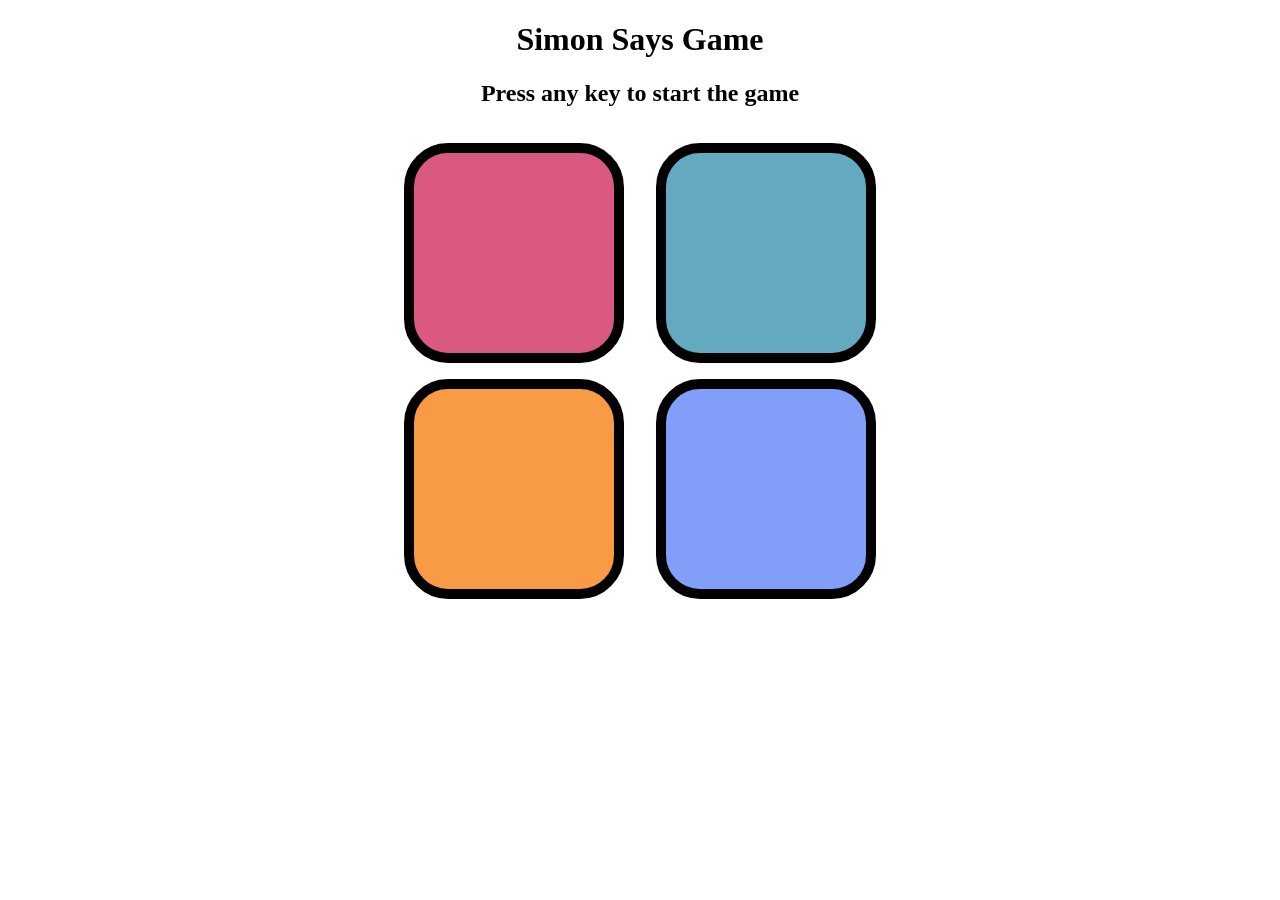
<file: html/menu/FullStackServices/SimonGame/index.html>
<!DOCTYPE html>
<html lang="en">
<head>
    <meta charset="UTF-8">
    <meta name="viewport" content="width=device-width, initial-scale=1.0">
    <title>Simon Says Game</title>
    <link rel="stylesheet" href="style.css">
</head>
<body>
    <h1>Simon Says Game</h1>
    <h2>Press any key to start the game</h2>

    <div class="btn-container">
        <div class="line-one">
            <div class="btn red" type="button" id="red"></div>
            <div class="btn yellow" type="button" id="yellow"></div>
        </div>
        <div class="line-two">
            <div class="btn green" type="button" id="green"></div>
            <div class="btn purple" type="button" id="purple"></div>
        </div>
    </div>
    <script src="app.js"></script>
</body>
</html>
</file>
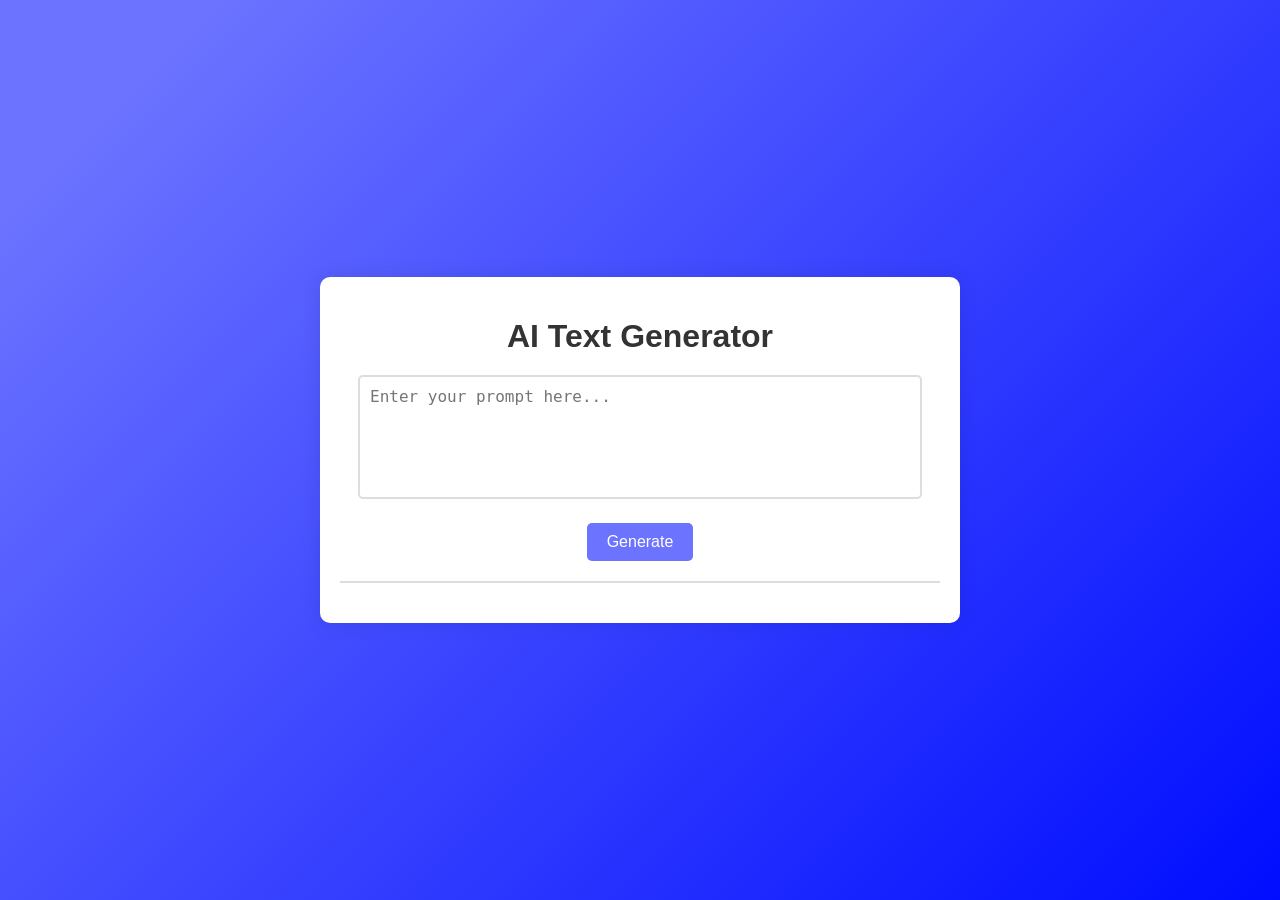
<file: html/menu/AIServices/chatbot.html>
<!DOCTYPE html>
<html lang="en">
<head>
    <meta charset="UTF-8">
    <meta name="viewport" content="width=device-width, initial-scale=1.0">
    <title>AI Text Generator</title>
    <style>
        body {
            font-family: Arial, sans-serif;
            background: linear-gradient(135deg, #6B73FF 10%, #000DFF 100%);
            display: flex;
            justify-content: center;
            align-items: center;
            height: 100vh;
            margin: 0;
        }

        .container {
            background: #fff;
            padding: 20px;
            border-radius: 10px;
            box-shadow: 0 0 20px rgba(0, 0, 0, 0.1);
            width: 50%;
            max-width: 600px;
            text-align: center;
        }

        h1 {
            margin-bottom: 20px;
            color: #333;
        }

        textarea {
            width: 90%;
            height: 100px;
            padding: 10px;
            border: 2px solid #ddd;
            border-radius: 5px;
            margin-bottom: 20px;
            font-size: 16px;
            resize: none;
        }

        button {
            background-color: #6B73FF;
            color: white;
            border: none;
            padding: 10px 20px;
            border-radius: 5px;
            cursor: pointer;
            font-size: 16px;
        }

        button:hover {
            background-color: #000DFF;
        }

        #responseContainer {
            margin-top: 20px;
            padding: 10px;
            border-top: 2px solid #ddd;
            text-align: left;
            font-size: 16px;
            color: #333;
            max-height: 300px;
            overflow-y: auto;
        }
    </style>
</head>
<body>
    <div class="container">
        <h1>AI Text Generator</h1>
        <textarea id="prompt" placeholder="Enter your prompt here..."></textarea>
        <button id="generateButton">Generate</button>
        <div id="responseContainer"></div>
    </div>

    <script>
        document.getElementById('generateButton').addEventListener('click', function() {
            var prompt = document.getElementById('prompt').value;
            var xhr = new XMLHttpRequest();
            xhr.open('POST', '/cgi-bin/gemini_chat.py', true);
            xhr.setRequestHeader('Content-Type', 'application/x-www-form-urlencoded');

            xhr.onreadystatechange = function() {
                if (xhr.readyState === 4 && xhr.status === 200) {
                    document.getElementById('responseContainer').innerText = xhr.responseText;
                }
            };

            xhr.send('prompt=' + encodeURIComponent(prompt));
        });
    </script>
</body>
</html>
</file>
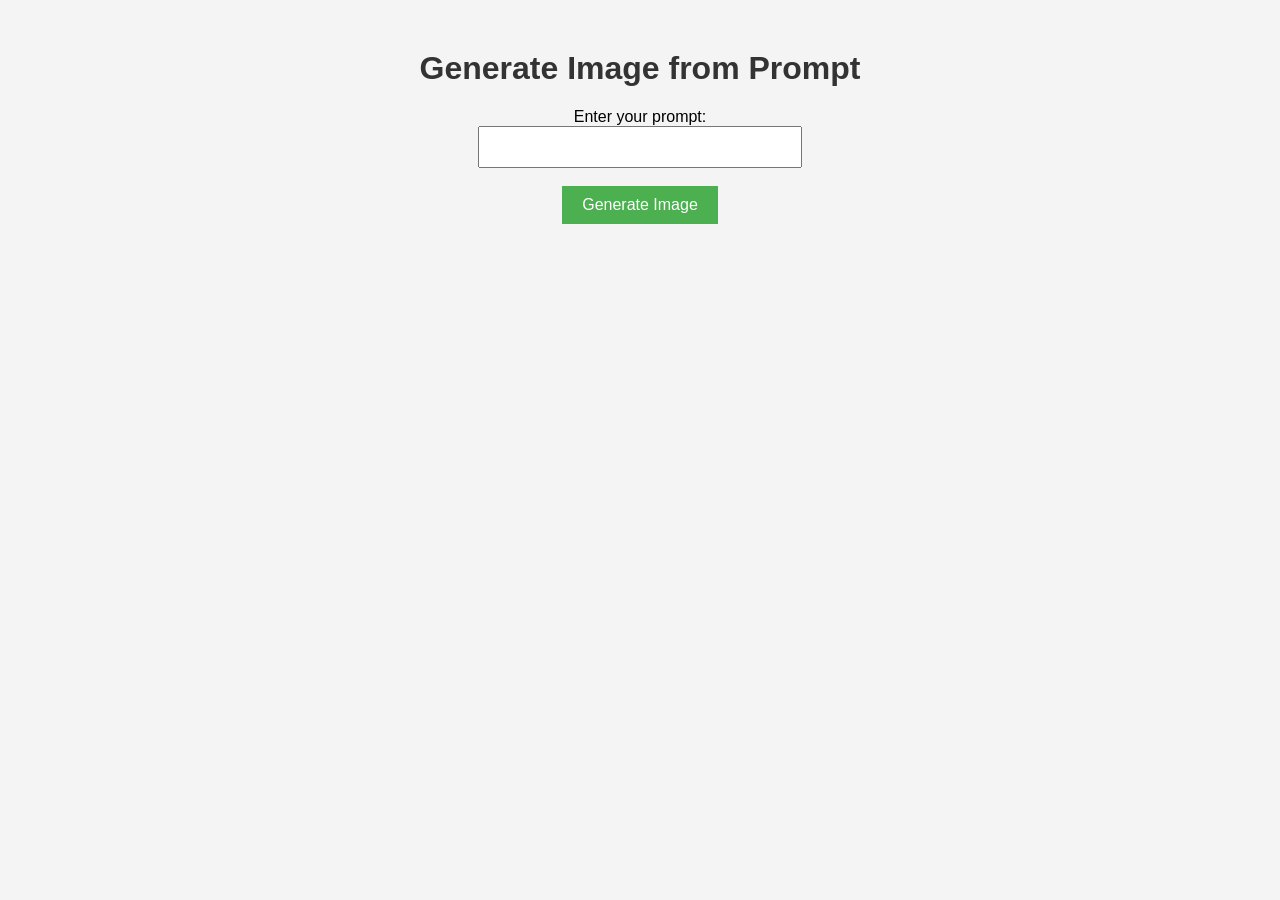
<file: html/menu/AIServices/generate_image.html>
<!DOCTYPE html>
<html lang="en">
<head>
    <meta charset="UTF-8">
    <title>Image Generator</title>
    <style>
        body {
            font-family: Arial, sans-serif;
            background-color: #f4f4f4;
            text-align: center;
            margin-top: 50px;
        }
        h1 {
            color: #333;
        }
        form {
            margin-bottom: 20px;
        }
        input[type="text"] {
            padding: 10px;
            width: 300px;
            font-size: 16px;
        }
        input[type="submit"] {
            padding: 10px 20px;
            font-size: 16px;
            background-color: #4CAF50;
            color: white;
            border: none;
            cursor: pointer;
        }
        input[type="submit"]:hover {
            background-color: #45a049;
        }
        .loader {
            border: 16px solid #f3f3f3;
            border-radius: 50%;
            border-top: 16px solid #3498db;
            width: 120px;
            height: 120px;
            animation: spin 2s linear infinite;
            display: none;
            margin: 0 auto;
        }
        @keyframes spin {
            0% { transform: rotate(0deg); }
            100% { transform: rotate(360deg); }
        }
        .image-container {
            margin-top: 20px;
        }
    </style>
</head>
<body>
    <h1>Generate Image from Prompt</h1>
    <form id="imageForm">
        <label for="prompt">Enter your prompt:</label><br>
        <input type="text" id="prompt" name="prompt" required><br><br>
        <input type="submit" value="Generate Image">
    </form>
    <div class="loader" id="loader"></div>
    <div class="image-container" id="imageContainer"></div>

    <script>
        document.getElementById('imageForm').addEventListener('submit', function(event) {
            event.preventDefault();
            var prompt = document.getElementById('prompt').value;
            var loader = document.getElementById('loader');
            var imageContainer = document.getElementById('imageContainer');

            loader.style.display = 'block';
            imageContainer.innerHTML = '';

            var xhr = new XMLHttpRequest();
            xhr.open('POST', '/cgi-bin/generate_image.py', true);
            xhr.setRequestHeader('Content-Type', 'application/x-www-form-urlencoded');
            xhr.onreadystatechange = function() {
                if (xhr.readyState === 4 && xhr.status === 200) {
                    loader.style.display = 'none';
                    imageContainer.innerHTML = xhr.responseText;
                }
            };
            xhr.send('prompt=' + encodeURIComponent(prompt));
        });
    </script>
</body>
</html>
</file>
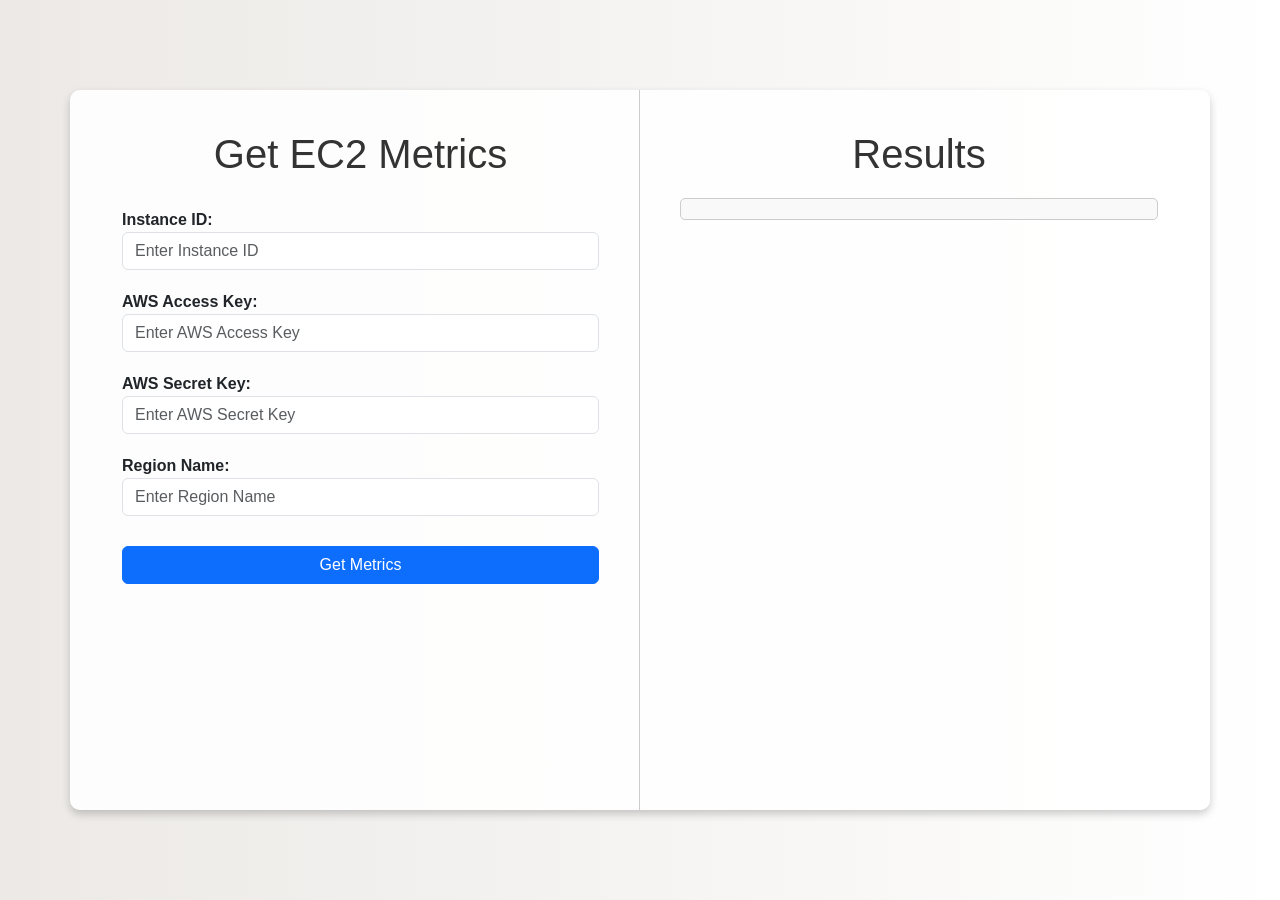
<file: html/menu/AWSServices/get_metrics.html>
<!DOCTYPE html>
<html lang="en">
<head>
    <meta charset="UTF-8">
    <meta name="viewport" content="width=device-width, initial-scale=1.0">
    <title>Get EC2 Metrics</title>
    <link href="https://cdn.jsdelivr.net/npm/bootstrap@5.0.2/dist/css/bootstrap.min.css" rel="stylesheet">
    <style>
        body {
            background: linear-gradient(to right, #ece9e6, #ffffff);
            font-family: 'Segoe UI', Tahoma, Geneva, Verdana, sans-serif;
            height: 100vh;
            margin: 0;
            display: flex;
            justify-content: center;
            align-items: center;
        }
        .container {
            display: flex;
            width: 90%;
            height: 80%;
            background: rgba(255, 255, 255, 0.9);
            box-shadow: 0 4px 8px rgba(0, 0, 0, 0.2);
            border-radius: 10px;
        }
        .form-container, .result-container {
            width: 50%;
            padding: 40px;
        }
        .form-container {
            border-right: 1px solid #ccc;
        }
        .result-container {
            overflow-y: auto;
        }
        h1 {
            margin-bottom: 20px;
            color: #333;
            text-align: center;
        }
        label {
            font-weight: bold;
            margin-top: 10px;
        }
        .form-control {
            margin-bottom: 10px;
        }
        .btn {
            width: 100%;
            margin-top: 20px;
        }
        #result {
            margin-top: 20px;
            padding: 10px;
            border: 1px solid #ccc;
            border-radius: 5px;
            background: #f9f9f9;
        }
    </style>
</head>
<body>
    <div class="container">
        <div class="form-container">
            <h1>Get EC2 Metrics</h1>
            <form id="get-metrics-form">
                <label for="instanceId">Instance ID:</label>
                <input type="text" id="instanceId" name="instanceId" class="form-control" placeholder="Enter Instance ID">
                <label for="awsAccessKey">AWS Access Key:</label>
                <input type="text" id="awsAccessKey" name="awsAccessKey" class="form-control" placeholder="Enter AWS Access Key">
                <label for="awsSecretKey">AWS Secret Key:</label>
                <input type="text" id="awsSecretKey" name="awsSecretKey" class="form-control" placeholder="Enter AWS Secret Key">
                <label for="regionName">Region Name:</label>
                <input type="text" id="regionName" name="regionName" class="form-control" placeholder="Enter Region Name">
                <button type="submit" class="btn btn-primary">Get Metrics</button>
            </form>
        </div>
        <div class="result-container">
            <h1>Results</h1>
            <div id="result"></div>
        </div>
    </div>

    <script>
        document.getElementById('get-metrics-form').addEventListener('submit', function(event) {
            event.preventDefault();
            var formData = new FormData(event.target);
            var params = new URLSearchParams(formData);

            fetch('/cgi-bin/get_metrics.py', {
                method: 'POST',
                body: params
            })
            .then(response => response.text())
            .then(data => {
                document.getElementById('result').innerText = data;
            })
            .catch(error => console.error('Error:', error));
        });
    </script>
</body>
</html>
</file>
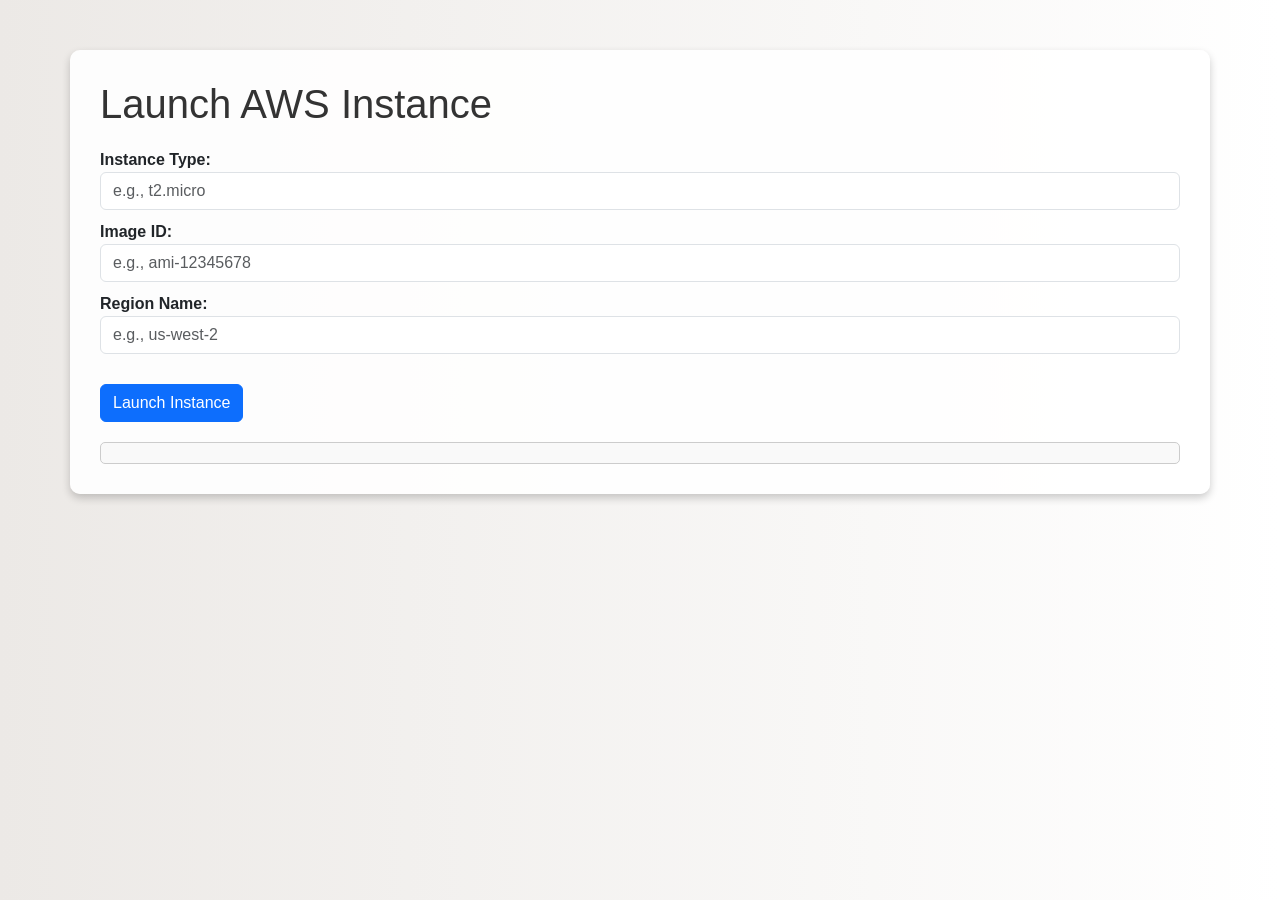
<file: html/menu/AWSServices/launch_instance.html>
<!-- <!DOCTYPE html>
<html lang="en">
<head>
    <meta charset="UTF-8">
    <title>Launch AWS Instance</title>
    <link href="https://cdn.jsdelivr.net/npm/bootstrap@5.0.2/dist/css/bootstrap.min.css" rel="stylesheet">
    <style>
        body {
            background: linear-gradient(to right, #ece9e6, #ffffff);
            font-family: 'Segoe UI', Tahoma, Geneva, Verdana, sans-serif;
        }
        .container {
            margin-top: 50px;
            padding: 30px;
            background: rgba(255, 255, 255, 0.9);
            border-radius: 10px;
            box-shadow: 0 4px 8px rgba(0, 0, 0, 0.2);
        }
        h1 {
            margin-bottom: 20px;
            color: #333;
        }
        label {
            font-weight: bold;
        }
        .form-control {
            margin-bottom: 10px;
        }
        .btn {
            margin-top: 20px;
        }
        #result {
            margin-top: 20px;
            padding: 10px;
            border: 1px solid #ccc;
            border-radius: 5px;
            background: #f9f9f9;
        }
    </style>
</head>
<body>
    <div class="container">
        <h1>Launch AWS Instance</h1>
        <form id="launch-form" action="/cgi-bin/launch_instance.py" method="post">
            <label for="instanceType">Instance Type:</label>
            <input type="text" id="instanceType" name="instanceType" class="form-control" placeholder="Enter Instance Type">
            <label for="imageId">Image ID:</label>
            <input type="text" id="imageId" name="imageId" class="form-control" placeholder="Enter Image ID">
            <label for="regionName">Region Name:</label>
            <input type="text" id="regionName" name="regionName" class="form-control" placeholder="Enter Region Name">
            <button type="submit" class="btn btn-primary">Launch</button>
        </form>
        <div id="result"></div>
    </div>
    <script>
        document.getElementById('launch-form').addEventListener('submit', function(event) {
            event.preventDefault();
            var formData = new FormData(event.target);
            var params = new URLSearchParams(formData);

            fetch('/cgi-bin/launch_instance.py', {
                method: 'POST',
                body: params
            })
            .then(response => response.json())
            .then(data => {
                document.getElementById('result').innerText = JSON.stringify(data, null, 2);
            })
            .catch(error => console.error('Error:', error));
        });
    </script>
</body>
</html>
 -->

 <!DOCTYPE html>
 <html lang="en">
 <head>
     <meta charset="UTF-8">
     <title>Launch AWS Instance</title>
     <link href="https://cdn.jsdelivr.net/npm/bootstrap@5.0.2/dist/css/bootstrap.min.css" rel="stylesheet">
     <style>
         body {
             background: linear-gradient(to right, #ece9e6, #ffffff);
             font-family: 'Segoe UI', Tahoma, Geneva, Verdana, sans-serif;
         }
         .container {
             margin-top: 50px;
             padding: 30px;
             background: rgba(255, 255, 255, 0.9);
             border-radius: 10px;
             box-shadow: 0 4px 8px rgba(0, 0, 0, 0.2);
         }
         h1 {
             margin-bottom: 20px;
             color: #333;
         }
         label {
             font-weight: bold;
         }
         .form-control {
             margin-bottom: 10px;
         }
         .btn {
             margin-top: 20px;
         }
         #result {
             margin-top: 20px;
             padding: 10px;
             border: 1px solid #ccc;
             border-radius: 5px;
             background: #f9f9f9;
         }
     </style>
 </head>
 <body>
     <div class="container">
         <h1>Launch AWS Instance</h1>
         <form id="launch-form" action="/cgi-bin/launch_instance.py" method="post">
             <label for="instanceType">Instance Type:</label>
             <input type="text" id="instanceType" name="instanceType" class="form-control" placeholder="e.g., t2.micro" required>
 
             <label for="imageId">Image ID:</label>
             <input type="text" id="imageId" name="imageId" class="form-control" placeholder="e.g., ami-12345678" required>
 
             <label for="regionName">Region Name:</label>
             <input type="text" id="regionName" name="regionName" class="form-control" placeholder="e.g., us-west-2" required>
 
             <button type="submit" class="btn btn-primary">Launch Instance</button>
         </form>
         <div id="result"></div>
     </div>
 
     <script>
         document.getElementById('launch-form').addEventListener('submit', function(event) {
             event.preventDefault();
             var formData = new FormData(event.target);
 
             fetch('/cgi-bin/launch_instance.py', {
                 method: 'POST',
                 body: formData
             })
             .then(response => response.text())
             .then(data => {
                 document.getElementById('result').innerText = data;
             })
             .catch(error => console.error('Error:', error));
         });
     </script>
 </body>
 </html>
</file>
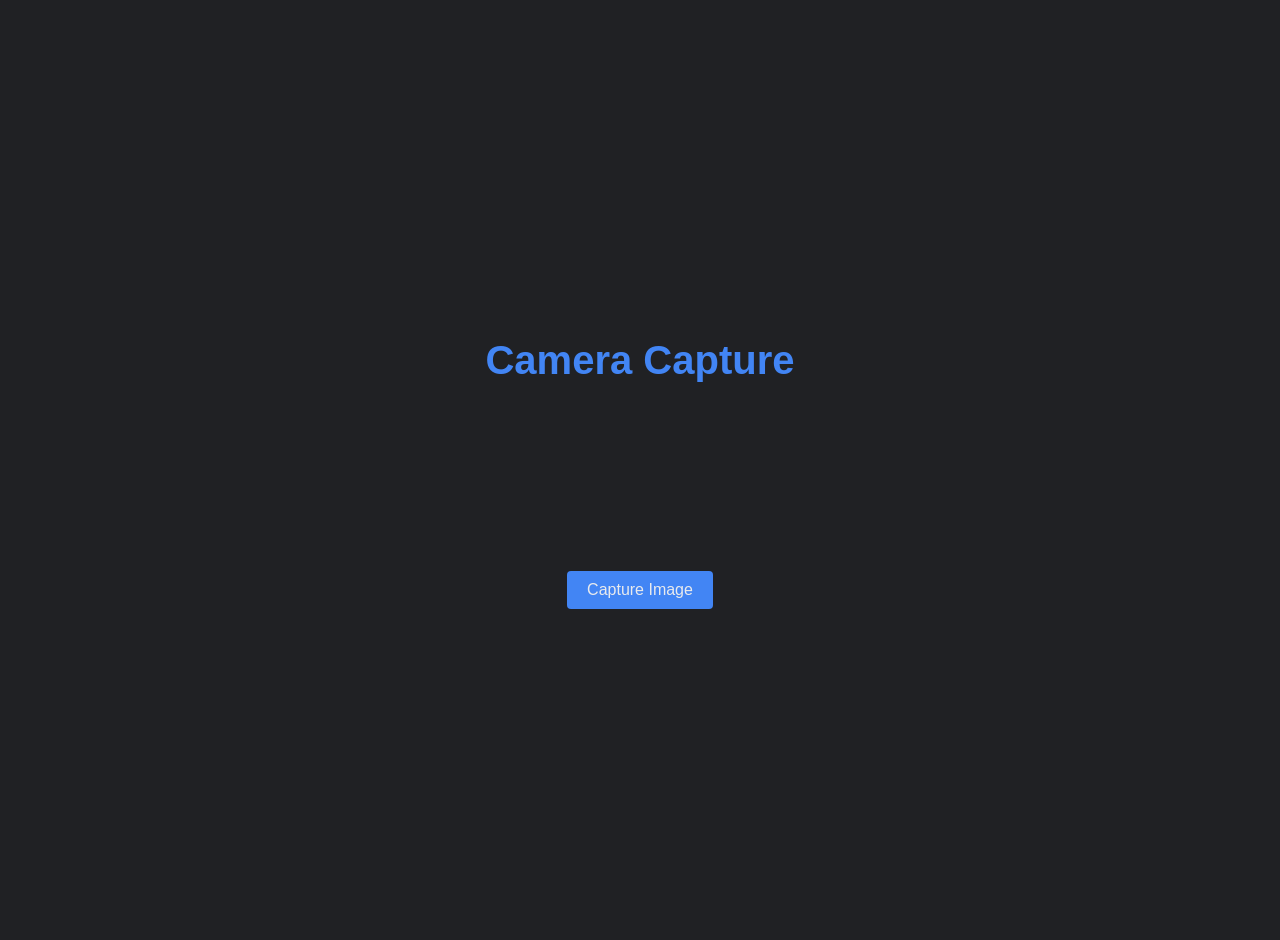
<file: html/menu/FullStackServices/cam_live.html>
<!-- <!DOCTYPE html>
<html lang="en">
<head>
    <meta charset="UTF-8">
    <meta name="viewport" content="width=device-width, initial-scale=1.0">
    <title>Live Cam</title>
    <style>
        body {
            display: flex;
            flex-direction: column;
            justify-content: center;
            align-items: center;
            height: 100vh;
            margin: 0;
            background-color: #0482c6ab;
            padding-top: 60px;
            box-sizing: border-box;
        }

        .container {
            text-align: center;
        }

        video {
            width: 640px;
            height: 480px;
            border: 2px solid #ccc;
            border-radius: 10px;
            background-color: #000;
        }

        header {
            display: flex;
            justify-content: flex-start;
            align-items: center;
            padding: 10px 20px;
            background-color: #f8f9fa;
            width: 100%;
            height: 60px;
            box-sizing: border-box;
            position: fixed;
            top: 0;
            left: 0;
            z-index: 1000;
        }

        .logo {
            max-width: 100px;
            height: auto;
        }
    </style>
</head>
<body>
    <header>
        <img src="linuxworld_informatics_pvt_ltd_logo.jpeg" alt="Logo" class="logo">
    </header>
    <div class="container">
        <h1>Live Cam Task</h1>
        <video id="video" autoplay></video>
    </div>
    <script>
        document.addEventListener("DOMContentLoaded", function() {
            const video = document.getElementById('video');

            if (navigator.mediaDevices && navigator.mediaDevices.getUserMedia) {
                navigator.mediaDevices.getUserMedia({ video: true })
                    .then(stream => {
                        video.srcObject = stream;
                        video.play();
                    })
                    .catch(err => {
                        console.error("Error accessing camera: ", err);
                    });
            } else {
                alert("Sorry, your browser does not support camera access.");
            }
        });
    </script>
</body>
</html> -->

<!DOCTYPE html>
<html lang="en">
<head>
    <meta charset="UTF-8">
    <meta name="viewport" content="width=device-width, initial-scale=1.0">
    <title>Camera Capture</title>
    <style>
        body {
            font-family: Arial, sans-serif;
            background-color: #202124;
            color: #E8EAED;
            display: flex;
            flex-direction: column;
            align-items: center;
            justify-content: center;
            height: 100vh;
            margin: 0;
            padding: 20px;
        }

        h1 {
            font-size: 2.5rem;
            color: #4285F4;
            margin-bottom: 20px;
        }

        #captureBtn {
            padding: 10px 20px;
            font-size: 1rem;
            color: #E8EAED;
            background-color: #4285F4;
            border: none;
            border-radius: 4px;
            cursor: pointer;
            transition: background-color 0.3s ease;
        }

        #captureBtn:hover {
            background-color: #357AE8;
        }

        #imageContainer {
            margin-top: 20px;
            max-width: 100%;
        }
    </style>
</head>
<body>
    <h1>Camera Capture</h1>
    <video id="videoElement" autoplay></video>
    <br>
    <button id="captureBtn" onclick="captureImage()">Capture Image</button>
    <div id="imageContainer"></div>

    <script>
        // Initialize variables for video stream and canvas context
        let videoElement = document.getElementById('videoElement');
        let canvasElement = document.createElement('canvas');
        let canvasContext = canvasElement.getContext('2d');

        // Function to initialize camera stream
        function initializeCamera() {
            navigator.mediaDevices.getUserMedia({ video: true })
                .then(function (stream) {
                    videoElement.srcObject = stream;
                })
                .catch(function (error) {
                    console.error('Error accessing camera: ', error);
                });
        }

        // Function to capture image
        function captureImage() {
            canvasElement.width = videoElement.videoWidth;
            canvasElement.height = videoElement.videoHeight;

            canvasContext.drawImage(videoElement, 0, 0, canvasElement.width, canvasElement.height);

            let imageURL = canvasElement.toDataURL('image/png');
            displayImage(imageURL);
        }

        // Function to display captured image
        function displayImage(imageURL) {
            let imageContainer = document.getElementById('imageContainer');
            imageContainer.innerHTML = `<img src="${imageURL}" alt="Captured Image" style="max-width: 100%;">`;
        }

        // Call initializeCamera() when the page loads
        initializeCamera();
    </script>
</body>
</html>
</file>
<file: html/menu/FullStackServices/SimonGame/style.css>
body{
    text-align: center;
}

.btn{
    height: 200px;
    width: 200px;
    border: 10px solid black;
    border-radius: 20%;
    margin: 1rem;
}

.btn-container{
    display: flex;
    justify-content: center;
}

.red{
    background-color: #d95980;
}

.yellow{
    background-color: #f99b45;
}

.green{
    background-color: #63aac0;
}

.purple{
    background-color: #819ff9;
}

.flash{
    background-color: white;
}

.userFlash{
    background-color: green;
}
</file>
